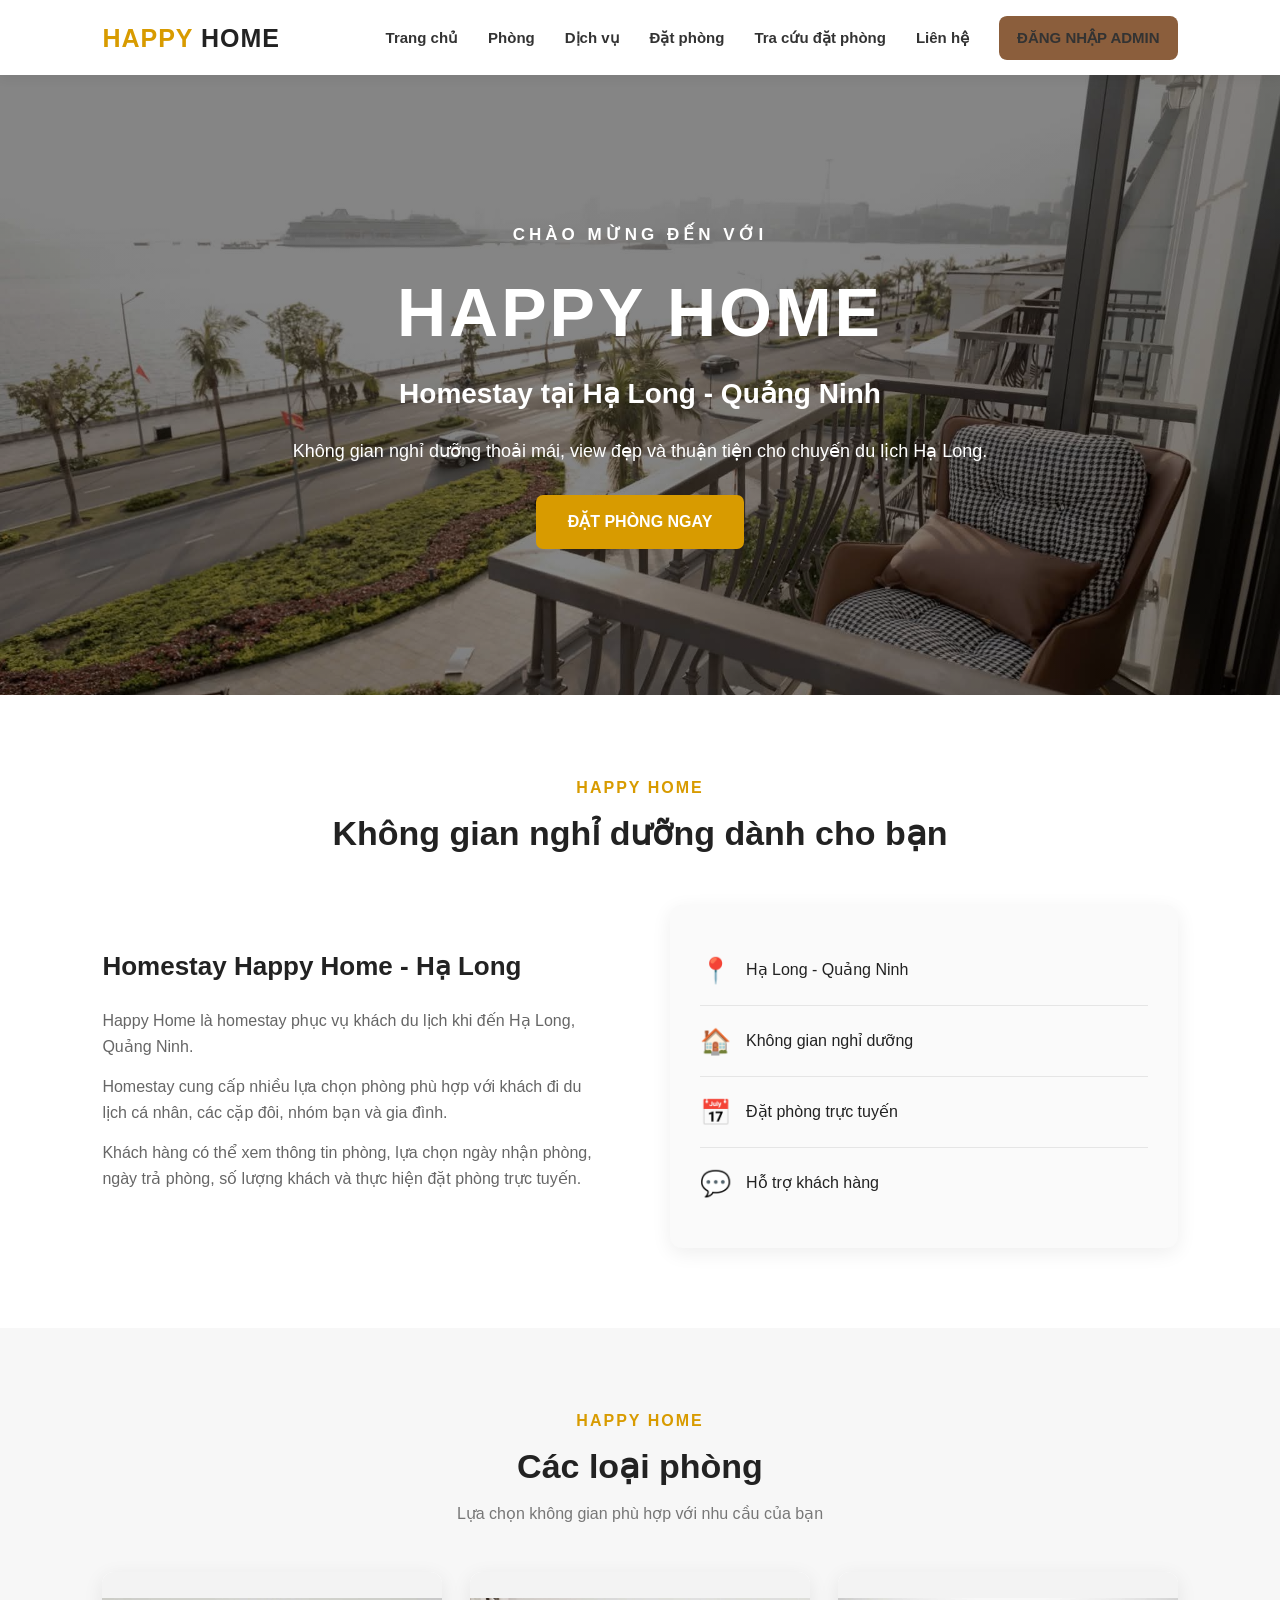
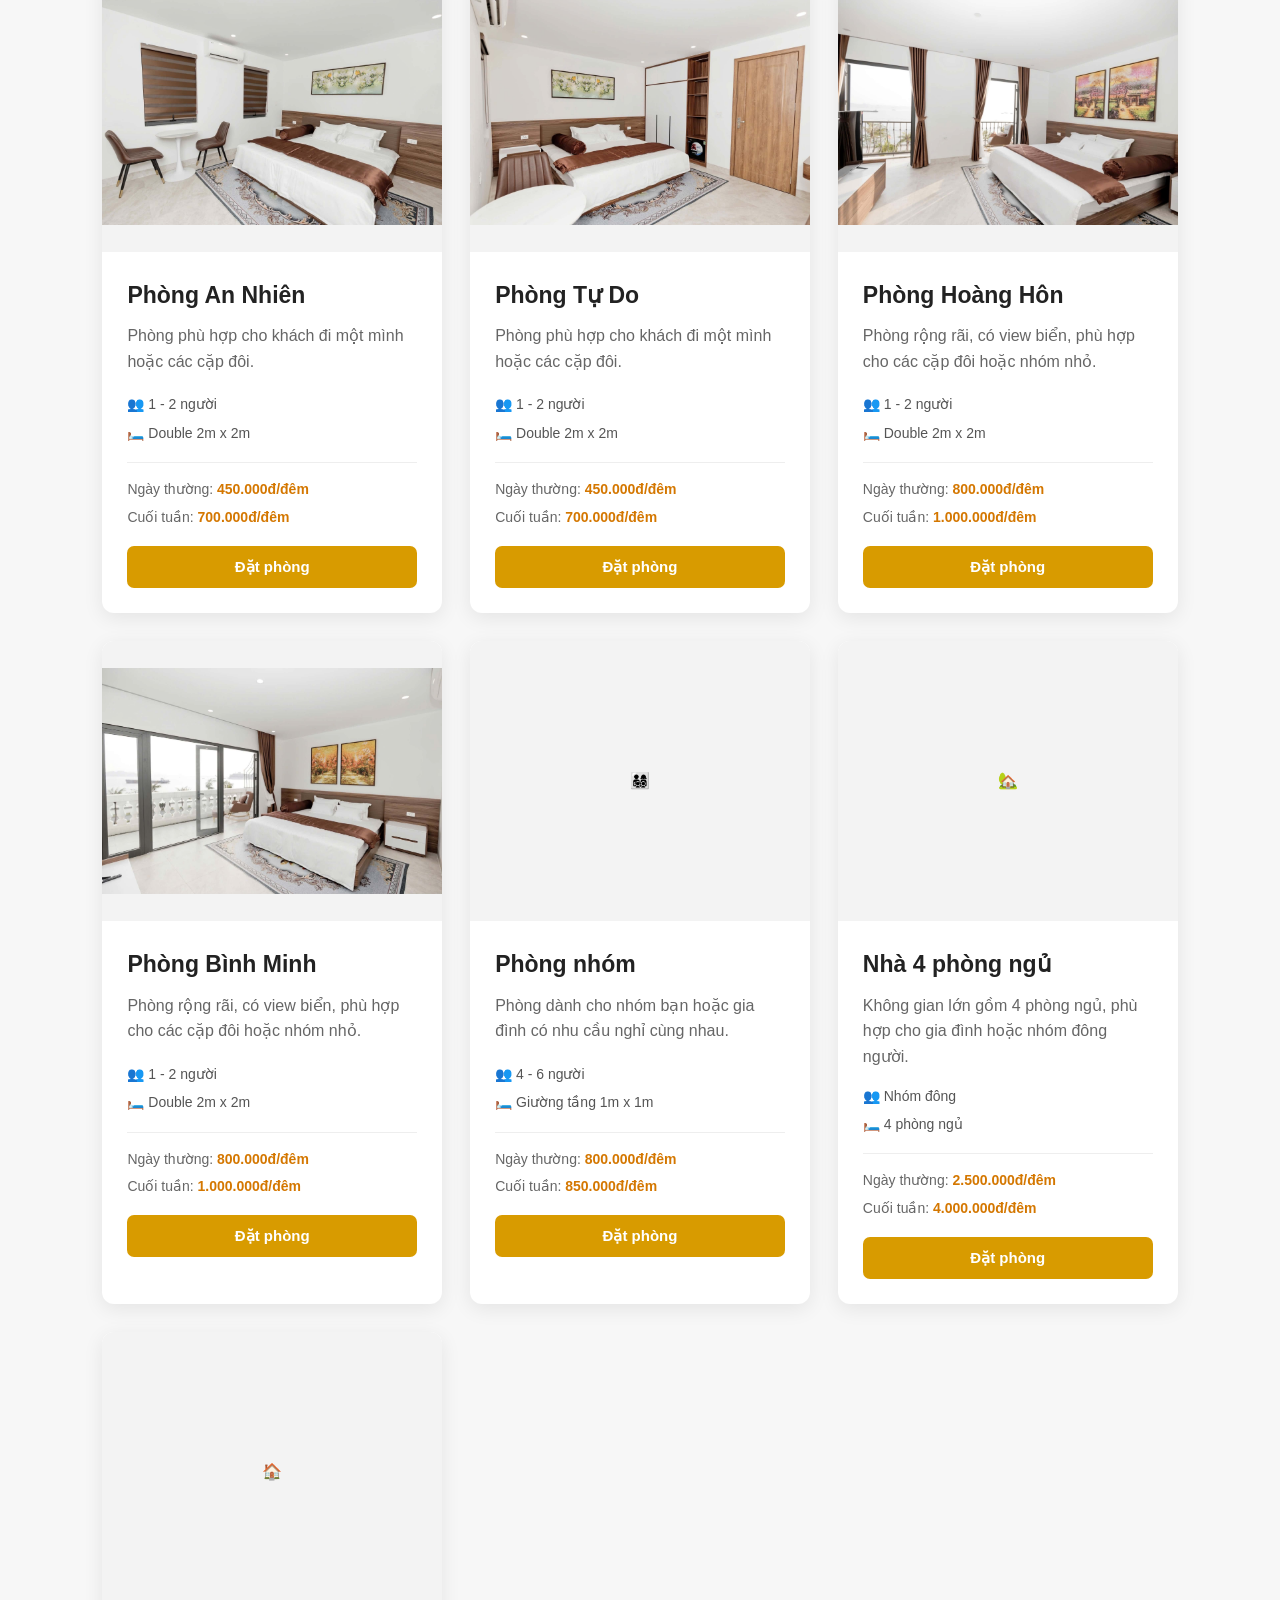
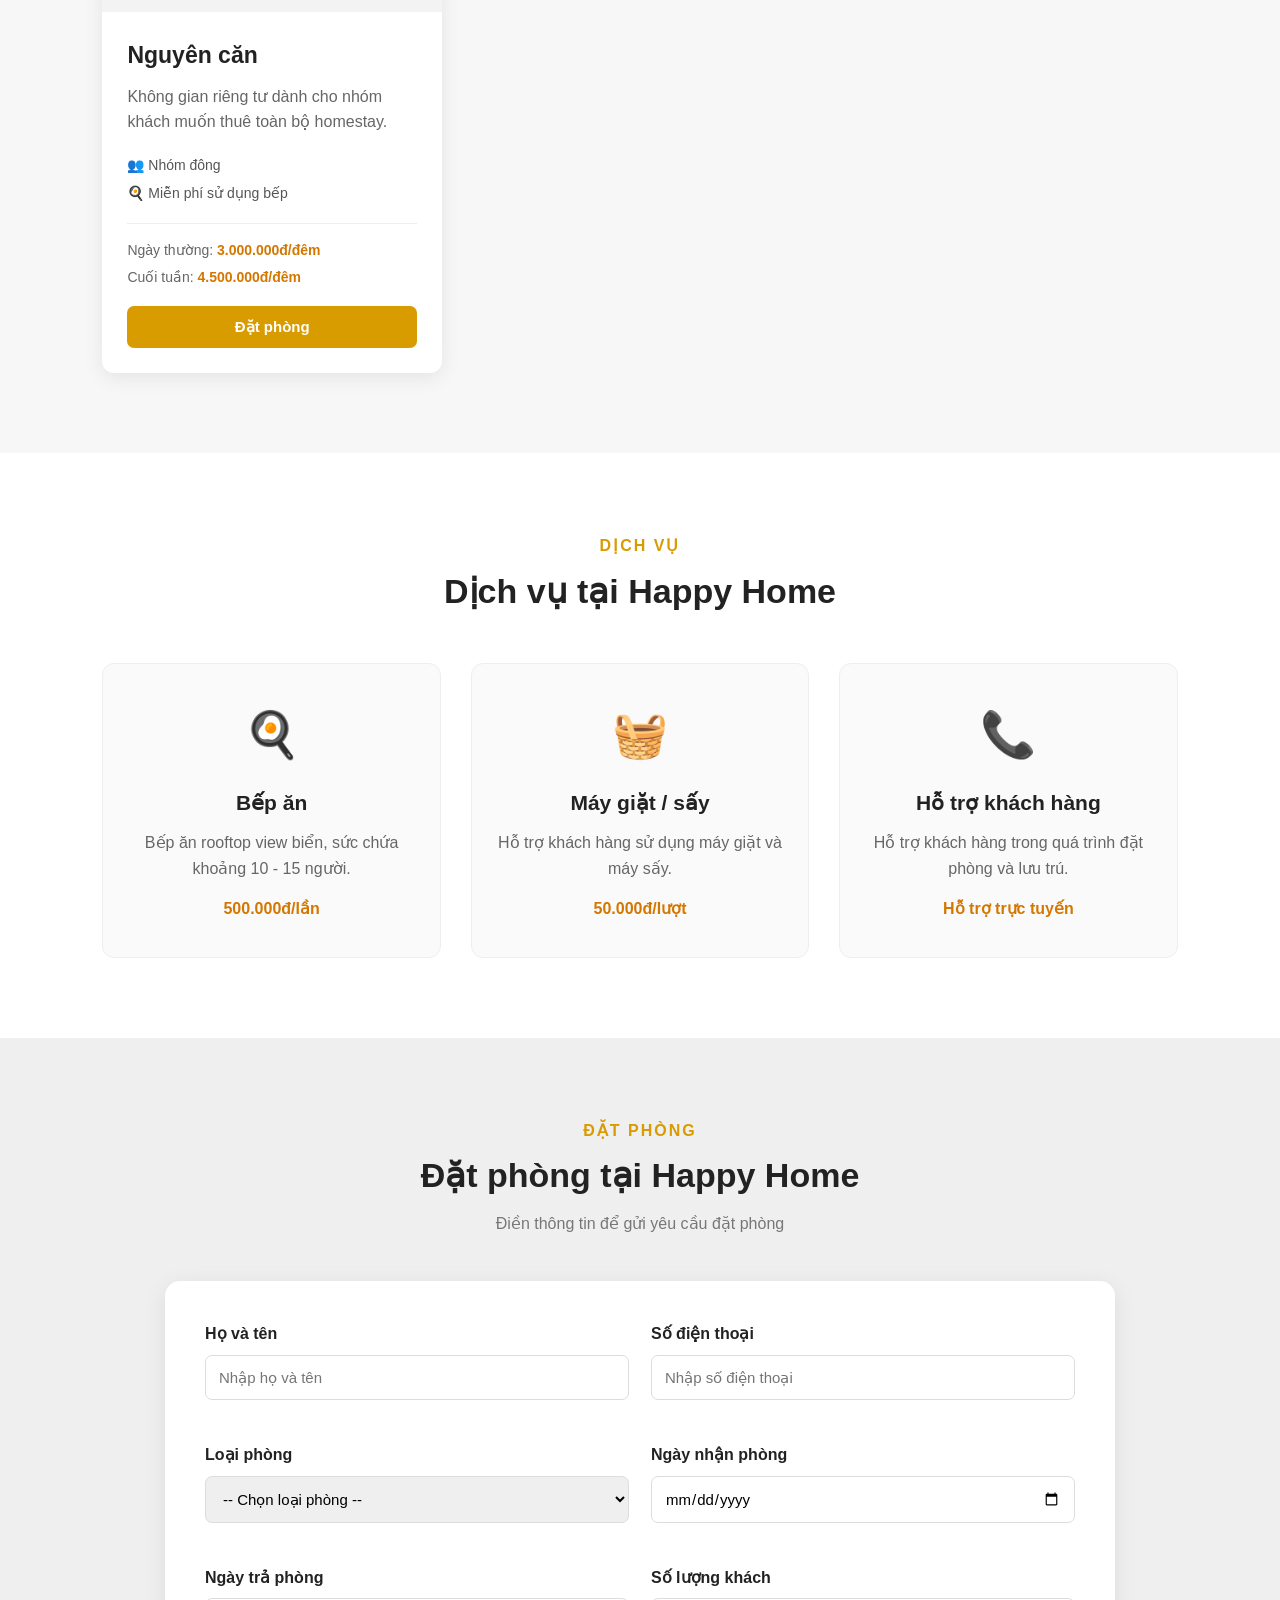
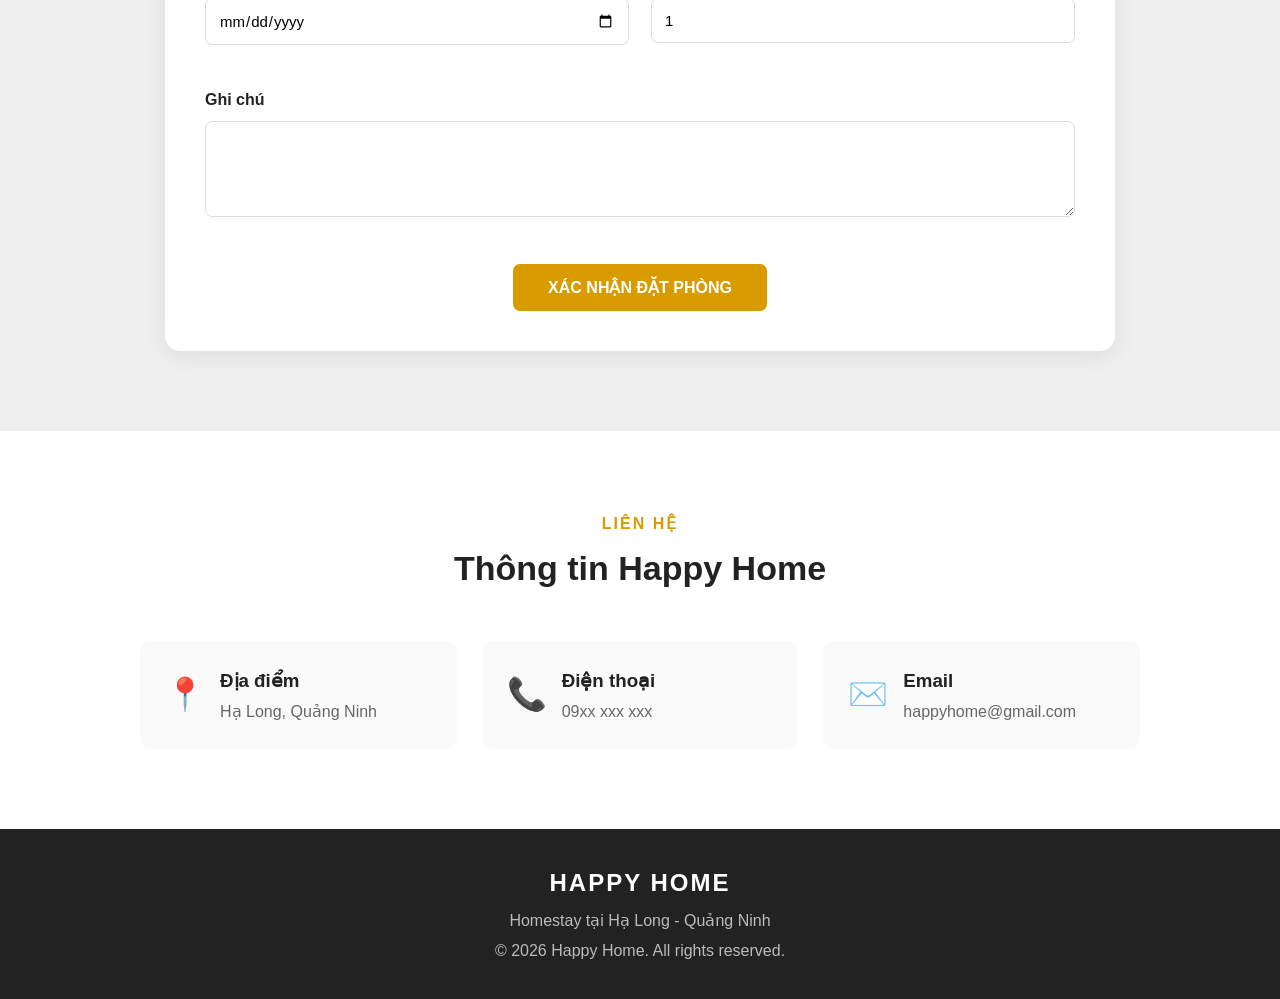
<file: index.html>
<!DOCTYPE html>
<html lang="vi">

<head>
    <meta charset="UTF-8">

    <meta name="viewport" content="width=device-width, initial-scale=1.0">

    <title>Happy Home - Homestay Hạ Long</title>

    <!-- Kết nối file CSS -->
    <link rel="stylesheet" href="css/style.css">
</head>

<body>

    <!-- ==================== THANH MENU ==================== -->

    <header class="header">

        <div class="logo">
            <span>HAPPY</span> HOME
        </div>

        <nav class="navbar">

            <a href="#home">Trang chủ</a>

            <a href="#rooms">Phòng</a>

            <a href="#services">Dịch vụ</a>

            <a href="booking.html">Đặt phòng</a>

            <a href="lookup.html">Tra cứu đặt phòng</a>

            <a href="#contact">Liên hệ</a>

<a href="admin/login.html" class="admin-login-btn">
    ĐĂNG NHẬP ADMIN
</a>

        </nav>

    </header>


    <!-- ==================== BANNER ==================== -->

    <section id="home" class="hero">

        <div class="hero-content">

            <p class="hero-small">
                CHÀO MỪNG ĐẾN VỚI
            </p>

            <h1>
                HAPPY HOME
            </h1>

            <h2>
                Homestay tại Hạ Long - Quảng Ninh
            </h2>

            <p>
                Không gian nghỉ dưỡng thoải mái,
                view đẹp và thuận tiện cho chuyến du lịch Hạ Long.
            </p>

            <a href="booking.html" class="hero-button">
                ĐẶT PHÒNG NGAY
            </a>

        </div>

    </section>


    <!-- ==================== GIỚI THIỆU ==================== -->

    <section class="introduction">

        <div class="section-title">

            <p>HAPPY HOME</p>

            <h2>
                Không gian nghỉ dưỡng dành cho bạn
            </h2>

        </div>

        <div class="intro-content">

            <div class="intro-text">

                <h3>
                    Homestay Happy Home - Hạ Long
                </h3>

                <p>
                    Happy Home là homestay phục vụ khách du lịch
                    khi đến Hạ Long, Quảng Ninh.
                </p>

                <p>
                    Homestay cung cấp nhiều lựa chọn phòng phù hợp
                    với khách đi du lịch cá nhân, các cặp đôi,
                    nhóm bạn và gia đình.
                </p>

                <p>
                    Khách hàng có thể xem thông tin phòng,
                    lựa chọn ngày nhận phòng, ngày trả phòng,
                    số lượng khách và thực hiện đặt phòng trực tuyến.
                </p>

            </div>

            <div class="intro-box">

                <div>
                    <strong>📍</strong>
                    <span>Hạ Long - Quảng Ninh</span>
                </div>

                <div>
                    <strong>🏠</strong>
                    <span>Không gian nghỉ dưỡng</span>
                </div>

                <div>
                    <strong>📅</strong>
                    <span>Đặt phòng trực tuyến</span>
                </div>

                <div>
                    <strong>💬</strong>
                    <span>Hỗ trợ khách hàng</span>
                </div>

            </div>

        </div>

    </section>


    <!-- ==================== DANH SÁCH PHÒNG ==================== -->

    <section id="rooms" class="rooms">

        <div class="section-title">

            <p>HAPPY HOME</p>

            <h2>
                Các loại phòng
            </h2>

            <span>
                Lựa chọn không gian phù hợp với nhu cầu của bạn
            </span>

        </div>


        <div class="room-container">


            <!-- PHÒNG NHỎ -->

          <div class="room-card">
               
           <div class="room-image">
    <img src="images/an-nhien.jpg.jpg" alt="Phòng An Nhiên">
</div>

                <div class="room-content">

                    <h3>Phòng An Nhiên</h3>

                    <p>
                        Phòng phù hợp cho khách đi một mình
                        hoặc các cặp đôi.
                    </p>

                    <div class="room-info">
                        <span>👥 1 - 2 người</span>
                        <span>🛏️ Double 2m x 2m</span>
                    </div>

                    <div class="price">

                        <p>
                            Ngày thường:
                            <strong>450.000đ/đêm</strong>
                        </p>

                        <p>
                            Cuối tuần:
                            <strong>700.000đ/đêm</strong>
                        </p>

                    </div>

                   <button onclick="selectRoom('An Nhiên')">
                        Đặt phòng
                    </button>

                </div>

            </div>

            <!-- PHÒNG NHỎ -->

           <div class="room-card">
               
          <div class="room-image">
    <img src="images/tu-do.jpg.jpg" alt="Phòng Tự Do">
</div>

                <div class="room-content">

                   <h3>Phòng Tự Do</h3>

                    <p>
                        Phòng phù hợp cho khách đi một mình
                        hoặc các cặp đôi.
                    </p>

                    <div class="room-info">
                        <span>👥 1 - 2 người</span>
                        <span>🛏️ Double 2m x 2m</span>
                    </div>

                    <div class="price">

                        <p>
                            Ngày thường:
                            <strong>450.000đ/đêm</strong>
                        </p>

                        <p>
                            Cuối tuần:
                            <strong>700.000đ/đêm</strong>
                        </p>

                    </div>

                  <button onclick="selectRoom('Tự Do')">
                        Đặt phòng
                    </button>

                </div>

            </div>

             <!-- PHÒNG LỚN -->

            <div class="room-card">

               <div class="room-image">
    <img src="images/hoang-hon.jpg.jpg" alt="Phòng Hoàng Hôn">
</div>

                <div class="room-content">

                   <h3>Phòng Hoàng Hôn</h3>

                    <p>
                        Phòng rộng rãi, có view biển,
                        phù hợp cho các cặp đôi hoặc nhóm nhỏ.
                    </p>

                    <div class="room-info">
                        <span>👥 1 - 2 người</span>
                        <span>🛏️ Double 2m x 2m</span>
                    </div>

                    <div class="price">

                        <p>
                            Ngày thường:
                            <strong>800.000đ/đêm</strong>
                        </p>

                        <p>
                            Cuối tuần:
                            <strong>1.000.000đ/đêm</strong>
                        </p>

                    </div>

                   <button onclick="selectRoom('Hoàng Hôn')">
    Đặt phòng
</button>

                </div>

            </div>

            <!-- PHÒNG LỚN -->

            <div class="room-card">

               <div class="room-image">
    <img src="images/binh-minh.jpg.jpg" alt="Phòng Bình Minh">
</div>

                <div class="room-content">

                   <h3>Phòng Bình Minh</h3>

                    <p>
                        Phòng rộng rãi, có view biển,
                        phù hợp cho các cặp đôi hoặc nhóm nhỏ.
                    </p>

                    <div class="room-info">
                        <span>👥 1 - 2 người</span>
                        <span>🛏️ Double 2m x 2m</span>
                    </div>

                    <div class="price">

                        <p>
                            Ngày thường:
                            <strong>800.000đ/đêm</strong>
                        </p>

                        <p>
                            Cuối tuần:
                            <strong>1.000.000đ/đêm</strong>
                        </p>

                    </div>

                   <button onclick="selectRoom('Bình Minh')">
                        Đặt phòng
                    </button>

                </div>

            </div>


            <!-- PHÒNG NHÓM -->

            <div class="room-card">

                <div class="room-image">
                    👨‍👩‍👧‍👦
                </div>

                <div class="room-content">

                    <h3>
                        Phòng nhóm
                    </h3>

                    <p>
                        Phòng dành cho nhóm bạn hoặc gia đình
                        có nhu cầu nghỉ cùng nhau.
                    </p>

                    <div class="room-info">
                        <span>👥 4 - 6 người</span>
                        <span>🛏️ Giường tầng 1m x 1m</span>
                    </div>

                    <div class="price">

                        <p>
                            Ngày thường:
                            <strong>800.000đ/đêm</strong>
                        </p>

                        <p>
                            Cuối tuần:
                            <strong>850.000đ/đêm</strong>
                        </p>

                    </div>

                    <button
                        onclick="selectRoom('Phòng nhóm')">
                        Đặt phòng
                    </button>

                </div>

            </div>


            <!-- PHÒNG 4PN -->

            <div class="room-card">

                <div class="room-image">
                    🏡
                </div>

                <div class="room-content">

                    <h3>
                        Nhà 4 phòng ngủ
                    </h3>

                    <p>
                        Không gian lớn gồm 4 phòng ngủ,
                        phù hợp cho gia đình hoặc nhóm đông người.
                    </p>

                    <div class="room-info">
                        <span>👥 Nhóm đông</span>
                        <span>🛏️ 4 phòng ngủ</span>
                    </div>

                    <div class="price">

                        <p>
                            Ngày thường:
                            <strong>2.500.000đ/đêm</strong>
                        </p>

                        <p>
                            Cuối tuần:
                            <strong>4.000.000đ/đêm</strong>
                        </p>

                    </div>

                    <button
                        onclick="selectRoom('Nhà 4 phòng ngủ')">
                        Đặt phòng
                    </button>

                </div>

            </div>


            <!-- NGUYÊN CĂN -->

            <div class="room-card">

                <div class="room-image">
                    🏠
                </div>

                <div class="room-content">

                    <h3>
                        Nguyên căn
                    </h3>

                    <p>
                        Không gian riêng tư dành cho nhóm khách
                        muốn thuê toàn bộ homestay.
                    </p>

                    <div class="room-info">
                        <span>👥 Nhóm đông</span>
                        <span>🍳 Miễn phí sử dụng bếp</span>
                    </div>

                    <div class="price">

                        <p>
                            Ngày thường:
                            <strong>3.000.000đ/đêm</strong>
                        </p>

                        <p>
                            Cuối tuần:
                            <strong>4.500.000đ/đêm</strong>
                        </p>

                    </div>

                    <button
                        onclick="selectRoom('Nguyên căn')">
                        Đặt phòng
                    </button>

                </div>

            </div>

        </div>

    </section>


    <!-- ==================== DỊCH VỤ ==================== -->

    <section id="services" class="services">

        <div class="section-title">

            <p>DỊCH VỤ</p>

            <h2>
                Dịch vụ tại Happy Home
            </h2>

        </div>


        <div class="service-container">


            <div class="service-card">

                <div class="service-icon">
                    🍳
                </div>

                <h3>
                    Bếp ăn
                </h3>

                <p>
                    Bếp ăn rooftop view biển,
                    sức chứa khoảng 10 - 15 người.
                </p>

                <strong>
                    500.000đ/lần
                </strong>

            </div>


            <div class="service-card">

                <div class="service-icon">
                    🧺
                </div>

                <h3>
                    Máy giặt / sấy
                </h3>

                <p>
                    Hỗ trợ khách hàng sử dụng
                    máy giặt và máy sấy.
                </p>

                <strong>
                    50.000đ/lượt
                </strong>

            </div>


            <div class="service-card">

                <div class="service-icon">
                    📞
                </div>

                <h3>
                    Hỗ trợ khách hàng
                </h3>

                <p>
                    Hỗ trợ khách hàng trong quá trình
                    đặt phòng và lưu trú.
                </p>

                <strong>
                    Hỗ trợ trực tuyến
                </strong>

            </div>

        </div>

    </section>


    <!-- ==================== FORM ĐẶT PHÒNG ==================== -->

    <section id="booking" class="booking">

        <div class="section-title">

            <p>ĐẶT PHÒNG</p>

            <h2>
                Đặt phòng tại Happy Home
            </h2>

            <span>
                Điền thông tin để gửi yêu cầu đặt phòng
            </span>

        </div>


        <div class="booking-box">

            <form id="bookingForm">


                <!-- HỌ TÊN -->

                <div class="form-group">

                    <label for="customerName">
                        Họ và tên
                    </label>

                    <input
                        type="text"
                        id="customerName"
                        placeholder="Nhập họ và tên"
                        required>

                </div>


                <!-- SỐ ĐIỆN THOẠI -->

                <div class="form-group">

                    <label for="customerPhone">
                        Số điện thoại
                    </label>

                    <input
                        type="tel"
                        id="customerPhone"
                        placeholder="Nhập số điện thoại"
                        required>

                </div>


                <!-- LOẠI PHÒNG -->

                <div class="form-group">

                    <label for="roomType">
                        Loại phòng
                    </label>

                    <select id="roomType" required>

                        <option value="">
                            -- Chọn loại phòng --
                        </option>

                        <option value="Phòng nhỏ">
                            Phòng nhỏ
                        </option>

                        <option value="Phòng lớn">
                            Phòng lớn
                        </option>

                        <option value="Phòng nhóm">
                            Phòng nhóm
                        </option>

                        <option value="Nhà 4 phòng ngủ">
                            Nhà 4 phòng ngủ
                        </option>

                        <option value="Nguyên căn">
                            Nguyên căn
                        </option>

                    </select>

                </div>


                <!-- NGÀY NHẬN -->

                <div class="form-group">

                    <label for="checkin">
                        Ngày nhận phòng
                    </label>

                    <input
                        type="date"
                        id="checkin"
                        required>

                </div>


                <!-- NGÀY TRẢ -->

                <div class="form-group">

                    <label for="checkout">
                        Ngày trả phòng
                    </label>

                    <input
                        type="date"
                        id="checkout"
                        required>

                </div>


                <!-- SỐ KHÁCH -->

                <div class="form-group">

                    <label for="guests">
                        Số lượng khách
                    </label>

                    <input
                        type="number"
                        id="guests"
                        min="1"
                        max="20"
                        value="1"
                        required>

                </div>


                <!-- GHI CHÚ -->

                <div class="form-group full-width">

                    <label for="note">
                        Ghi chú
                    </label>

                    <textarea
                        id="note"
                        rows="4"
                        placeholder="Ví dụ: Có trẻ nhỏ, cần nhận phòng sớm...">
                    </textarea>

                </div>


                <!-- NÚT ĐẶT -->

                <div class="booking-submit">

                    <button type="submit">
                        XÁC NHẬN ĐẶT PHÒNG
                    </button>

                </div>


            </form>

        </div>

    </section>


    <!-- ==================== LIÊN HỆ ==================== -->

    <section id="contact" class="contact">

        <div class="section-title">

            <p>LIÊN HỆ</p>

            <h2>
                Thông tin Happy Home
            </h2>

        </div>


        <div class="contact-container">

            <div class="contact-item">

                <span>📍</span>

                <div>
                    <h3>Địa điểm</h3>

                    <p>
                        Hạ Long, Quảng Ninh
                    </p>
                </div>

            </div>


            <div class="contact-item">

                <span>📞</span>

                <div>
                    <h3>Điện thoại</h3>

                    <p>
                        09xx xxx xxx
                    </p>
                </div>

            </div>


            <div class="contact-item">

                <span>✉️</span>

                <div>
                    <h3>Email</h3>

                    <p>
                        happyhome@gmail.com
                    </p>
                </div>

            </div>

        </div>

    </section>


    <!-- ==================== FOOTER ==================== -->

    <footer>

        <div class="footer-content">

            <h2>
                HAPPY HOME
            </h2>

            <p>
                Homestay tại Hạ Long - Quảng Ninh
            </p>

            <p>
                © 2026 Happy Home. All rights reserved.
            </p>

        </div>

    </footer>


    <!-- Kết nối JavaScript -->

   <script type="module" src="js/main.js"></script>

</body>

</html>
</file>
<file: css/style.css>
/* ================================
   CÀI ĐẶT CHUNG
================================ */

* {
    margin: 0;
    padding: 0;
    box-sizing: border-box;
}

html {
    scroll-behavior: smooth;
}

body {
    font-family: Arial, Helvetica, sans-serif;
    color: #222;
    background: #f7f7f7;
    line-height: 1.6;
}

a {
    text-decoration: none;
}

button,
input,
select,
textarea {
    font-family: inherit;
}


/* ================================
   THANH ĐIỀU HƯỚNG
================================ */

.header {
    height: 75px;
    background: #ffffff;

    display: flex;
    align-items: center;
    justify-content: space-between;

    padding: 0 8%;

    position: sticky;
    top: 0;
    z-index: 1000;

    box-shadow: 0 2px 12px rgba(0, 0, 0, 0.08);
}


/* LOGO */

.logo {
    font-size: 25px;
    font-weight: 800;
    letter-spacing: 1px;
    color: #222;
}

.logo span {
    color: #d89b00;
}


/* MENU */

.navbar {
    display: flex;
    align-items: center;
    gap: 30px;
}

.navbar a {
    color: #333;
    font-size: 15px;
    font-weight: 600;

    transition: 0.3s;
}

.navbar a:hover {
    color: #d89b00;
}


/* ================================
   BANNER
================================ */

.hero {
    min-height: 620px;

    background:
        linear-gradient(
            rgba(0, 0, 0, 0.48),
            rgba(0, 0, 0, 0.48)
        ),
        url("../images/anh-bia.jpg.jpg");

    background-size: cover;
    background-position: center;

    display: flex;
    align-items: center;
    justify-content: center;

    text-align: center;

    color: white;

    padding: 60px 20px;
}

.hero-content {
    max-width: 850px;
}

.hero-small {
    font-size: 17px;
    font-weight: bold;
    letter-spacing: 4px;

    margin-bottom: 10px;
}

.hero h1 {
    font-size: 68px;
    letter-spacing: 3px;
    margin-bottom: 5px;
}

.hero h2 {
    font-size: 28px;
    margin-bottom: 20px;
}

.hero-content > p:not(.hero-small) {
    font-size: 18px;
    max-width: 700px;
    margin: 0 auto 30px;
}

.hero-button {
    display: inline-block;

    background: #d89b00;
    color: white;

    padding: 14px 32px;

    border-radius: 7px;

    font-weight: bold;
    font-size: 16px;

    transition: 0.3s;
}

.hero-button:hover {
    background: #b77f00;
    transform: translateY(-2px);
}


/* ================================
   TIÊU ĐỀ SECTION
================================ */

.section-title {
    text-align: center;
    margin-bottom: 45px;
}

.section-title p {
    color: #d89b00;
    font-weight: bold;
    letter-spacing: 2px;
    margin-bottom: 5px;
}

.section-title h2 {
    font-size: 34px;
    margin-bottom: 8px;
}

.section-title span {
    color: #777;
}


/* ================================
   GIỚI THIỆU
================================ */

.introduction {
    padding: 80px 8%;
    background: white;
}

.intro-content {
    max-width: 1100px;
    margin: auto;

    display: grid;
    grid-template-columns: 1fr 1fr;
    gap: 60px;

    align-items: center;
}

.intro-text h3 {
    font-size: 26px;
    margin-bottom: 20px;
}

.intro-text p {
    color: #666;
    margin-bottom: 15px;
}


/* HỘP THÔNG TIN */

.intro-box {
    background: #fafafa;

    padding: 30px;

    border-radius: 12px;

    box-shadow: 0 5px 20px rgba(0, 0, 0, 0.07);
}

.intro-box div {
    display: flex;
    align-items: center;

    gap: 15px;

    padding: 15px 0;

    border-bottom: 1px solid #e5e5e5;
}

.intro-box div:last-child {
    border-bottom: none;
}

.intro-box strong {
    font-size: 25px;
}


/* ================================
   DANH SÁCH PHÒNG
================================ */

.rooms {
    padding: 80px 8%;
    background: #f7f7f7;
}

.room-container {
    max-width: 1250px;
    margin: auto;

    display: grid;

    grid-template-columns:
        repeat(3, 1fr);

    gap: 28px;
}


/* THẺ PHÒNG */

.room-card {
    background: white;

    border-radius: 12px;

    overflow: hidden;

    box-shadow:
        0 5px 20px rgba(0, 0, 0, 0.08);

    transition: 0.3s;
}

.room-card:hover {
    transform: translateY(-6px);

    box-shadow:
        0 10px 30px rgba(0, 0, 0, 0.12);
}



/* ================================
   ẢNH PHÒNG
================================ */

.room-image {
    height: 280px;
    width: 100%;
    overflow: hidden;
    background: #f3f3f3;

    display: flex;
    align-items: center;
    justify-content: center;
}

.room-image img {
    width: 100%;
    height: 100%;
    display: block;

    /*
       contain giúp hiển thị toàn bộ ảnh,
       không làm mất phần đầu hoặc phần cuối căn phòng
    */
    object-fit: contain;

    transition: transform 0.4s ease;
}

.room-card:hover .room-image img {
    transform: scale(1.03);
}

/* NỘI DUNG */

.room-content {
    padding: 25px;
}

.room-content h3 {
    font-size: 23px;
    margin-bottom: 10px;
}

.room-content > p {
    color: #666;
    min-height: 55px;
    margin-bottom: 15px;
}


/* THÔNG TIN PHÒNG */

.room-info {
    display: flex;
    flex-direction: column;

    gap: 6px;

    font-size: 14px;
    color: #555;

    margin-bottom: 18px;
}


/* GIÁ */

.price {
    border-top: 1px solid #eee;

    padding-top: 15px;

    margin-bottom: 18px;
}

.price p {
    font-size: 14px;
    color: #666;
    margin-bottom: 5px;
}

.price strong {
    color: #d47700;
}


/* BUTTON */

.room-card button {
    width: 100%;

    border: none;

    background: #d89b00;
    color: white;

    padding: 12px;

    border-radius: 7px;

    font-size: 15px;
    font-weight: bold;

    cursor: pointer;

    transition: 0.3s;
}

.room-card button:hover {
    background: #b77f00;
}


/* ================================
   DỊCH VỤ
================================ */

.services {
    padding: 80px 8%;
    background: white;
}

.service-container {
    max-width: 1100px;
    margin: auto;

    display: grid;

    grid-template-columns:
        repeat(3, 1fr);

    gap: 30px;
}

.service-card {
    text-align: center;

    padding: 35px 25px;

    background: #fafafa;

    border-radius: 12px;

    border: 1px solid #eee;

    transition: 0.3s;
}

.service-card:hover {
    transform: translateY(-5px);
}

.service-icon {
    font-size: 45px;
    margin-bottom: 15px;
}

.service-card h3 {
    font-size: 21px;
    margin-bottom: 10px;
}

.service-card p {
    color: #666;
    margin-bottom: 15px;
}

.service-card strong {
    color: #d47700;
}


/* ================================
   ĐẶT PHÒNG
================================ */

.booking {
    padding: 80px 8%;

    background:
        linear-gradient(
            rgba(0, 0, 0, 0.03),
            rgba(0, 0, 0, 0.03)
        ),
        #f7f7f7;
}

.booking-box {
    max-width: 950px;

    margin: auto;

    background: white;

    padding: 40px;

    border-radius: 15px;

    box-shadow:
        0 5px 25px rgba(0, 0, 0, 0.08);
}


/* FORM */

#bookingForm {
    display: grid;

    grid-template-columns:
        1fr 1fr;

    gap: 22px;
}

.form-group {
    display: flex;
    flex-direction: column;
}

.form-group label {
    font-weight: bold;
    margin-bottom: 8px;
}

.form-group input,
.form-group select,
.form-group textarea {
    width: 100%;

    padding: 13px 14px;

    border: 1px solid #ddd;

    border-radius: 7px;

    font-size: 15px;

    outline: none;

    transition: 0.3s;
}

.form-group input:focus,
.form-group select:focus,
.form-group textarea:focus {
    border-color: #d89b00;

    box-shadow:
        0 0 0 3px rgba(216, 155, 0, 0.12);
}

.form-group textarea {
    resize: vertical;
}

.full-width {
    grid-column: 1 / -1;
}


/* NÚT XÁC NHẬN */

.booking-submit {
    grid-column: 1 / -1;

    text-align: center;

    margin-top: 5px;
}

.booking-submit button {
    border: none;

    background: #d89b00;

    color: white;

    padding: 14px 35px;

    border-radius: 7px;

    font-size: 16px;
    font-weight: bold;

    cursor: pointer;

    transition: 0.3s;
}

.booking-submit button:hover {
    background: #b77f00;
}


/* ================================
   LIÊN HỆ
================================ */

.contact {
    padding: 80px 8%;
    background: white;
}

.contact-container {
    max-width: 1000px;

    margin: auto;

    display: grid;

    grid-template-columns:
        repeat(3, 1fr);

    gap: 25px;
}

.contact-item {
    display: flex;

    align-items: center;

    gap: 15px;

    padding: 25px;

    background: #fafafa;

    border-radius: 10px;
}

.contact-item > span {
    font-size: 32px;
}

.contact-item h3 {
    margin-bottom: 3px;
}

.contact-item p {
    color: #666;
}


/* ================================
   FOOTER
================================ */

footer {
    background: #222;

    color: white;

    text-align: center;

    padding: 35px 20px;
}

.footer-content h2 {
    margin-bottom: 5px;
    letter-spacing: 2px;
}

.footer-content p {
    color: #bbb;
    margin-top: 5px;
}


/* ================================
   RESPONSIVE - ĐIỆN THOẠI
================================ */

@media (max-width: 900px) {

    .header {
        padding: 0 5%;
    }

    .navbar {
        gap: 15px;
    }

    .navbar a {
        font-size: 13px;
    }

    .room-container {
        grid-template-columns:
            repeat(2, 1fr);
    }

    .intro-content {
        grid-template-columns: 1fr;
    }

    .service-container {
        grid-template-columns:
            repeat(2, 1fr);
    }

    .contact-container {
        grid-template-columns:
            1fr;
    }

}


@media (max-width: 600px) {

    .header {
        height: auto;

        padding: 18px 5%;

        flex-direction: column;

        gap: 15px;
    }

    .navbar {
        width: 100%;

        justify-content: center;

        flex-wrap: wrap;

        gap: 12px;
    }

    .navbar a {
        font-size: 13px;
    }


    .hero {
        min-height: 550px;
    }

    .hero h1 {
        font-size: 45px;
    }

    .hero h2 {
        font-size: 21px;
    }

    .hero-content > p:not(.hero-small) {
        font-size: 16px;
    }


    .introduction,
    .rooms,
    .services,
    .booking,
    .contact {
        padding: 55px 5%;
    }


    .section-title h2 {
        font-size: 28px;
    }


    .room-container {
        grid-template-columns: 1fr;
    }


    .service-container {
        grid-template-columns: 1fr;
    }


    #bookingForm {
        grid-template-columns: 1fr;
    }


    .full-width,
    .booking-submit {
        grid-column: auto;
    }


    .booking-box {
        padding: 25px 20px;
    }

}
/* ============================= */
/* TRANG ĐẶT PHÒNG */
/* ============================= */

.booking-header {

    padding: 80px 20px;

    text-align: center;

    background: #f5f5f5;
}

.booking-header h1 {

    font-size: 40px;

    margin-bottom: 15px;

}

.booking-header p {

    font-size: 18px;

    color: #666;

}


.booking-section {

    width: 90%;

    max-width: 1100px;

    margin: 50px auto;

    display: grid;

    grid-template-columns: 2fr 1fr;

    gap: 40px;

}


.booking-form {

    background: white;

    padding: 35px;

    border-radius: 12px;

    box-shadow: 0 4px 20px rgba(0,0,0,0.08);

}


.booking-form h2 {

    margin-bottom: 30px;

}


.form-group {

    margin-bottom: 20px;

}


.form-group label {

    display: block;

    margin-bottom: 8px;

    font-weight: bold;

}


.form-group input,

.form-group select,

.form-group textarea {

    width: 100%;

    padding: 13px;

    border: 1px solid #ddd;

    border-radius: 7px;

    font-size: 15px;

    box-sizing: border-box;

}


.form-group input:focus,

.form-group select:focus,

.form-group textarea:focus {

    outline: none;

    border-color: #e5a500;

}


.booking-button {

    width: 100%;

    padding: 15px;

    border: none;

    border-radius: 7px;

    background: #e5a500;

    color: white;

    font-size: 16px;

    font-weight: bold;

    cursor: pointer;

}


.booking-button:hover {

    background: #c98f00;

}


.booking-info {

    background: #fff;

    padding: 30px;

    border-radius: 12px;

    height: fit-content;

    box-shadow: 0 4px 20px rgba(0,0,0,0.08);

}


.booking-info h2 {

    font-size: 28px;

    margin-bottom: 20px;

}


.booking-info p {

    line-height: 1.7;

}


.booking-info li {

    margin-bottom: 12px;

    line-height: 1.5;

}


@media (max-width: 768px) {

    .booking-section {

        grid-template-columns: 1fr;

    }

    nav a {

        margin-left: 10px;

        font-size: 14px;

    }

}
/* =====================================
   TRANG QUẢN TRỊ
===================================== */

.admin-header {

    padding: 60px 20px;

    text-align: center;

    background: #f5f5f5;

}

.admin-header h1 {

    font-size: 38px;

    margin-bottom: 12px;

}

.admin-header p {

    color: #666;

    font-size: 17px;

}


.admin-container {

    width: 94%;

    max-width: 1400px;

    margin: 40px auto;

}


.dashboard-cards {

    display: grid;

    grid-template-columns:
        repeat(4, 1fr);

    gap: 20px;

    margin-bottom: 35px;

}


.dashboard-card {

    background: white;

    padding: 25px;

    border-radius: 12px;

    box-shadow:
        0 4px 15px rgba(0,0,0,0.08);

    text-align: center;

}


.dashboard-card h3 {

    margin-bottom: 12px;

    color: #555;

}


.dashboard-card strong {

    font-size: 34px;

    color: #d99b00;

}


.booking-table-box {

    background: white;

    padding: 25px;

    border-radius: 12px;

    box-shadow:
        0 4px 15px rgba(0,0,0,0.08);

}


.table-header {

    display: flex;

    justify-content: space-between;

    align-items: center;

    margin-bottom: 20px;

}


.table-header h2 {

    margin: 0;

}


.delete-all-button {

    padding: 10px 18px;

    border: none;

    border-radius: 6px;

    background: #d9534f;

    color: white;

    cursor: pointer;

    font-weight: bold;

}


.delete-all-button:hover {

    background: #c9302c;

}


.table-responsive {

    width: 100%;

    overflow-x: auto;

}


table {

    width: 100%;

    border-collapse: collapse;

    min-width: 1100px;

}


th {

    background: #f3f3f3;

    padding: 14px;

    text-align: left;

    border-bottom: 2px solid #ddd;

}


td {

    padding: 14px;

    border-bottom: 1px solid #eee;

}


tr:hover {

    background: #fafafa;

}


.status-select {

    padding: 7px;

    border-radius: 6px;

    border: 1px solid #ddd;

}


.view-button {

    padding: 7px 12px;

    border: none;

    border-radius: 5px;

    background: #555;

    color: white;

    cursor: pointer;

    margin-right: 5px;

}


.delete-button {

    padding: 7px 12px;

    border: none;

    border-radius: 5px;

    background: #d9534f;

    color: white;

    cursor: pointer;

}


.view-button:hover {

    background: #333;

}


.delete-button:hover {

    background: #c9302c;

}



/* =====================================
   ĐIỆN THOẠI
===================================== */

@media (max-width: 768px) {


    .dashboard-cards {

        grid-template-columns:
            repeat(2, 1fr);

    }


    .admin-header h1 {

        font-size: 28px;

    }


    .table-header {

        flex-direction: column;

        align-items: flex-start;

        gap: 15px;

    }


}
/* =========================================
   TÌNH TRẠNG PHÒNG HÔM NAY
   ========================================= */

.room-status-section {
    margin-top: 30px;
    margin-bottom: 35px;
}

.room-status-header {
    margin-bottom: 20px;
}

.room-status-header h2 {
    margin: 0 0 6px 0;
    font-size: 26px;
}

.room-status-header p {
    margin: 0;
    color: #666;
    font-size: 15px;
}


/* ================= THỐNG KÊ NHANH ================= */

.room-summary {
    display: grid;
    grid-template-columns: repeat(4, 1fr);
    gap: 15px;
    margin-bottom: 25px;
}

.room-summary-card {
    background: #ffffff;
    border-radius: 12px;
    padding: 18px;
    display: flex;
    align-items: center;
    gap: 14px;
    box-shadow: 0 3px 12px rgba(0, 0, 0, 0.08);
}

.room-summary-card > span {
    font-size: 28px;
}

.room-summary-card strong {
    display: block;
    font-size: 25px;
    margin-bottom: 3px;
}

.room-summary-card p {
    margin: 0;
    color: #666;
    font-size: 14px;
}


/* ================= DANH SÁCH PHÒNG ================= */

.room-status-grid {
    display: grid;
    grid-template-columns: repeat(5, 1fr);
    gap: 15px;
}

.room-status-card {
    background: #ffffff;
    border-radius: 12px;
    padding: 20px;
    min-height: 150px;
    box-shadow: 0 3px 12px rgba(0, 0, 0, 0.08);
    border-top: 5px solid #ccc;
}

.room-status-card h3 {
    margin: 0 0 12px 0;
    font-size: 20px;
}

.room-status-card .room-type {
    color: #666;
    font-size: 14px;
    margin-bottom: 12px;
}

.room-status-card .room-status {
    font-weight: 700;
    margin-bottom: 8px;
}

.room-status-card .room-time {
    font-size: 14px;
    color: #555;
}

.room-status-card .room-guest {
    font-size: 14px;
    margin-top: 6px;
}


/* ================= MÀN HÌNH NHỎ ================= */

@media (max-width: 1100px) {

    .room-status-grid {
        grid-template-columns: repeat(3, 1fr);
    }

}

@media (max-width: 800px) {

    .room-summary {
        grid-template-columns: repeat(2, 1fr);
    }

    .room-status-grid {
        grid-template-columns: repeat(2, 1fr);
    }

}

@media (max-width: 500px) {

    .room-summary {
        grid-template-columns: 1fr;
    }

    .room-status-grid {
        grid-template-columns: 1fr;
    }

}

.room-price {
    margin-top: 10px;
    font-size: 14px;
    color: #555;
}

.room-price strong {
    color: #c62828;
    font-size: 16px;
}
/* =========================================
   XÁC NHẬN ĐẶT PHÒNG
   ========================================= */

.booking-success {
    max-width: 700px;
    margin: 30px auto;
    padding: 35px;
    background: #ffffff;
    border-radius: 16px;
    box-shadow: 0 5px 25px rgba(0, 0, 0, 0.10);
    text-align: center;
}

.booking-success-icon {
    font-size: 55px;
    margin-bottom: 10px;
}

.booking-success h2 {
    margin: 0 0 10px;
    font-size: 28px;
}

.success-message {
    color: #666;
    line-height: 1.6;
    margin-bottom: 25px;
}

.booking-success-details {
    text-align: left;
    background: #f8f5ef;
    border-radius: 12px;
    padding: 20px;
}

.booking-success-details > div {
    display: flex;
    justify-content: space-between;
    gap: 20px;
    padding: 12px 0;
    border-bottom: 1px solid #e5e0d8;
}

.booking-success-details > div:last-child {
    border-bottom: none;
}

.booking-success-details span {
    color: #666;
}

.booking-success-details strong {
    text-align: right;
}

.success-total strong {
    color: #c62828;
    font-size: 19px;
}

.success-status strong {
    color: #d89b00;
}

.success-note {
    margin: 22px 0;
    padding: 15px;
    background: #fff8e1;
    border-radius: 8px;
    line-height: 1.6;
    color: #555;
}

@media (max-width: 600px) {

    .booking-success {
        margin: 20px 10px;
        padding: 25px 18px;
    }

    .booking-success-details > div {
        flex-direction: column;
        gap: 5px;
    }

    .booking-success-details strong {
        text-align: left;
    }
}
/* =========================================
   TRANG TRA CỨU ĐẶT PHÒNG
   ========================================= */

.lookup-section {
    min-height: calc(100vh - 75px);

    padding: 70px 20px;

    background:
        linear-gradient(
            rgba(248, 246, 241, 0.92),
            rgba(248, 246, 241, 0.92)
        );

    display: flex;
    justify-content: center;
    align-items: flex-start;
}


/* ================================
   HỘP TRA CỨU
   ================================ */

.lookup-box {
    width: 100%;
    max-width: 680px;

    background: #ffffff;

    padding: 45px;

    border-radius: 18px;

    box-shadow:
        0 8px 35px rgba(0, 0, 0, 0.09);
}


/* ================================
   TIÊU ĐỀ
   ================================ */

.lookup-title {
    text-align: center;

    margin-bottom: 35px;
}


.lookup-icon {
    width: 65px;
    height: 65px;

    margin: 0 auto 18px;

    display: flex;
    align-items: center;
    justify-content: center;

    background: #fff5d6;

    border-radius: 50%;

    font-size: 30px;
}


.lookup-subtitle {
    margin-bottom: 5px;

    color: #d89b00;

    font-size: 13px;

    font-weight: bold;

    letter-spacing: 3px;
}


.lookup-title h1 {
    margin-bottom: 12px;

    font-size: 36px;

    color: #222;
}


.lookup-description {
    max-width: 500px;

    margin: auto;

    color: #777;

    font-size: 16px;

    line-height: 1.7;
}


/* ================================
   FORM
   ================================ */

.lookup-form {
    padding: 25px;

    background: #fafafa;

    border: 1px solid #eeeeee;

    border-radius: 12px;
}


.lookup-form label {
    display: block;

    margin-bottom: 9px;

    font-size: 15px;

    font-weight: bold;

    color: #333;
}


.lookup-form input {
    width: 100%;

    padding: 15px 16px;

    border: 1px solid #dcdcdc;

    border-radius: 8px;

    outline: none;

    font-size: 16px;

    background: #ffffff;

    transition: 0.3s;
}


.lookup-form input:focus {
    border-color: #d89b00;

    box-shadow:
        0 0 0 3px rgba(216, 155, 0, 0.12);
}


.lookup-form input::placeholder {
    color: #aaa;
}


/* ================================
   NÚT TRA CỨU
   ================================ */

.lookup-button {
    width: 100%;

    margin-top: 15px;

    padding: 15px;

    border: none;

    border-radius: 8px;

    background: #d89b00;

    color: white;

    font-size: 16px;

    font-weight: bold;

    cursor: pointer;

    transition: 0.3s;
}


.lookup-button:hover {
    background: #b77f00;

    transform: translateY(-2px);

    box-shadow:
        0 6px 15px rgba(216, 155, 0, 0.25);
}


.lookup-hint {
    margin-top: 13px;

    text-align: center;

    color: #888;

    font-size: 13px;

    line-height: 1.5;
}


/* ================================
   KẾT QUẢ TRA CỨU
   ================================ */

.lookup-result {
    margin-top: 30px;

    padding: 25px;

    background: #ffffff;

    border: 1px solid #e8e8e8;

    border-radius: 14px;

    box-shadow:
        0 4px 18px rgba(0, 0, 0, 0.06);
}


/* TIÊU ĐỀ KẾT QUẢ */

.result-title {
    padding-bottom: 18px;

    margin-bottom: 10px;

    border-bottom: 1px solid #eeeeee;
}


.result-title > div {
    display: flex;

    align-items: center;

    gap: 12px;
}


.result-icon {
    width: 38px;
    height: 38px;

    display: flex;
    align-items: center;
    justify-content: center;

    border-radius: 50%;

    background: #e8f5e9;

    color: #2e7d32;

    font-size: 20px;

    font-weight: bold;
}


.result-title p {
    margin: 0 0 2px;

    color: #d89b00;

    font-size: 11px;

    font-weight: bold;

    letter-spacing: 1.5px;
}


.result-title h2 {
    margin: 0;

    font-size: 22px;

    color: #222;
}


/* ================================
   CHI TIẾT ĐẶT PHÒNG
   ================================ */

.lookup-details {
    margin-top: 5px;
}


.lookup-detail-item {
    display: flex;

    align-items: center;

    justify-content: space-between;

    gap: 25px;

    padding: 14px 5px;

    border-bottom: 1px solid #eeeeee;
}


.lookup-detail-item:last-child {
    border-bottom: none;
}


.lookup-detail-item span {
    color: #777;

    font-size: 14px;
}


.lookup-detail-item strong {
    color: #333;

    font-size: 15px;

    text-align: right;
}


/* ================================
   TỔNG TIỀN
   ================================ */

.lookup-price-row {
    margin-top: 5px;

    padding: 17px 12px;

    background: #fff8e5;

    border-radius: 8px;

    border-bottom: none;
}


.lookup-price-row span {
    color: #555;

    font-weight: bold;
}


.lookup-price-row strong {
    color: #c62828;

    font-size: 19px;
}


/* ================================
   TRẠNG THÁI
   ================================ */

.lookup-status-row {
    margin-top: 8px;

    padding: 14px 12px;

    background: #fffaf0;

    border-radius: 8px;

    border-bottom: none;
}


.lookup-status-row span {
    font-weight: bold;
}


/* ================================
   GHI CHÚ
   ================================ */

.lookup-result-note {
    margin-top: 20px;

    padding: 14px 16px;

    background: #f8f5ef;

    border-radius: 8px;

    color: #666;

    font-size: 13px;

    line-height: 1.6;
}


/* ================================
   KHÔNG TÌM THẤY
   ================================ */

.lookup-error {
    margin-top: 25px;

    padding: 25px;

    text-align: center;

    background: #fff5f5;

    border: 1px solid #f1cccc;

    border-radius: 12px;

    color: #555;
}


.error-icon {
    margin-bottom: 8px;

    font-size: 30px;
}


.lookup-error strong {
    display: block;

    margin-bottom: 5px;

    color: #c62828;

    font-size: 17px;
}


.lookup-error p {
    margin: 0;

    color: #777;

    font-size: 14px;
}


/* ================================
   MENU ĐANG ĐƯỢC CHỌN
   ================================ */

.navbar a.active {
    color: #d89b00;
}


/* ================================
   RESPONSIVE - ĐIỆN THOẠI
   ================================ */

@media (max-width: 600px) {

    .lookup-section {
        padding: 40px 15px;
    }


    .lookup-box {
        padding: 30px 20px;

        border-radius: 14px;
    }


    .lookup-title h1 {
        font-size: 29px;
    }


    .lookup-description {
        font-size: 14px;
    }


    .lookup-form {
        padding: 20px 16px;
    }


    .lookup-result {
        padding: 20px 16px;
    }


    .lookup-detail-item {
        flex-direction: column;

        align-items: flex-start;

        gap: 5px;
    }


    .lookup-detail-item strong {
        text-align: left;
    }

}
/* =====================================
   CHI TIẾT ĐƠN ĐẶT PHÒNG
===================================== */

.booking-detail-overlay {
    position: fixed;
    inset: 0;
    background: rgba(0, 0, 0, 0.55);
    display: flex;
    align-items: center;
    justify-content: center;
    padding: 20px;
    z-index: 9999;
}

.booking-detail-modal {
    width: 100%;
    max-width: 760px;
    max-height: 90vh;
    overflow-y: auto;
    background: #fff;
    border-radius: 16px;
    box-shadow: 0 20px 60px rgba(0, 0, 0, 0.25);
}

.booking-detail-header {
    display: flex;
    justify-content: space-between;
    align-items: flex-start;
    gap: 20px;
    padding: 22px 25px;
    border-bottom: 1px solid #eee;
    background: #fafafa;
    border-radius: 16px 16px 0 0;
}

.booking-detail-header h2 {
    margin: 0 0 8px 0;
    font-size: 24px;
}

.booking-detail-header p {
    margin: 0;
    color: #666;
    font-size: 14px;
}

.booking-detail-close {
    width: 38px;
    height: 38px;
    border: none;
    border-radius: 50%;
    background: #eee;
    color: #333;
    font-size: 26px;
    line-height: 1;
    cursor: pointer;
}

.booking-detail-close:hover {
    background: #ddd;
}

.booking-detail-body {
    padding: 25px;
}

.booking-detail-section {
    margin-bottom: 22px;
    padding-bottom: 20px;
    border-bottom: 1px solid #eee;
}

.booking-detail-section:last-child {
    margin-bottom: 0;
    border-bottom: none;
}

.booking-detail-section h3 {
    margin: 0 0 15px 0;
    font-size: 17px;
    color: #333;
}

.booking-detail-grid {
    display: grid;
    grid-template-columns: repeat(2, 1fr);
    gap: 14px;
}

.booking-detail-grid > div {
    padding: 13px 15px;
    background: #f8f9fa;
    border-radius: 9px;
}

.booking-detail-grid span,
.booking-detail-total span,
.booking-detail-status span {
    display: block;
    margin-bottom: 5px;
    color: #777;
    font-size: 13px;
}

.booking-detail-grid strong {
    display: block;
    color: #222;
    font-size: 15px;
    word-break: break-word;
}

.booking-detail-total,
.booking-detail-status {
    display: flex;
    justify-content: space-between;
    align-items: center;
    gap: 15px;
    padding: 14px 16px;
    border-radius: 9px;
    margin-bottom: 10px;
    background: #fff8e5;
}

.booking-detail-total span,
.booking-detail-status span {
    margin: 0;
}

.booking-detail-total strong {
    color: #d99b00;
    font-size: 20px;
}

.booking-detail-status {
    background: #f5f5f5;
}

.booking-detail-status strong {
    color: #333;
}

.booking-detail-note {
    margin: 0;
    padding: 14px 16px;
    background: #f8f9fa;
    border-radius: 9px;
    color: #555;
    line-height: 1.6;
    white-space: pre-wrap;
    word-break: break-word;
}

.booking-detail-footer {
    display: flex;
    justify-content: flex-end;
    padding: 18px 25px;
    border-top: 1px solid #eee;
}

.booking-detail-button {
    border: none;
    padding: 11px 22px;
    border-radius: 8px;
    background: #333;
    color: #fff;
    font-weight: 600;
    cursor: pointer;
}

.booking-detail-button:hover {
    background: #555;
}


/* =====================================
   MOBILE
===================================== */

@media (max-width: 600px) {

    .booking-detail-overlay {
        padding: 10px;
    }

    .booking-detail-modal {
        max-height: 94vh;
        border-radius: 12px;
    }

    .booking-detail-header {
        padding: 18px;
    }

    .booking-detail-header h2 {
        font-size: 20px;
    }

    .booking-detail-body {
        padding: 18px;
    }

    .booking-detail-grid {
        grid-template-columns: 1fr;
    }

    .booking-detail-total,
    .booking-detail-status {
        align-items: flex-start;
        flex-direction: column;
    }

    .booking-detail-footer {
        padding: 15px 18px;
    }

    .booking-detail-button {
        width: 100%;
    }
}
/* ==========================================
   DANH SÁCH NHIỀU ĐƠN TRA CỨU
   ========================================== */

.lookup-booking-item {
    margin-top: 18px;
    padding: 20px;
    background: #fff;
    border: 1px solid #e5e5e5;
    border-radius: 12px;
    box-shadow: 0 4px 12px rgba(0, 0, 0, 0.06);
}

.lookup-booking-item-header {
    display: flex;
    justify-content: space-between;
    align-items: center;
    gap: 15px;
    margin-bottom: 18px;
    padding-bottom: 15px;
    border-bottom: 1px solid #eee;
}

.lookup-booking-item-header strong {
    font-size: 17px;
    color: #333;
}

.lookup-booking-item-header span {
    padding: 6px 12px;
    border-radius: 20px;
    background: #fff4cc;
    color: #a87900;
    font-size: 13px;
    font-weight: 600;
}

.lookup-booking-item-grid {
    display: grid;
    grid-template-columns: repeat(2, 1fr);
    gap: 12px;
}

.lookup-booking-item-grid > div {
    padding: 12px 14px;
    background: #f8f9fa;
    border-radius: 8px;
}

.lookup-booking-item-grid span {
    display: block;
    margin-bottom: 5px;
    color: #777;
    font-size: 13px;
}

.lookup-booking-item-grid strong {
    display: block;
    color: #222;
    font-size: 14px;
    word-break: break-word;
}


/* ==========================================
   RESPONSIVE - ĐIỆN THOẠI
   ========================================== */

@media (max-width: 600px) {

    .lookup-booking-item {
        padding: 15px;
    }

    .lookup-booking-item-header {
        flex-direction: column;
        align-items: flex-start;
    }

    .lookup-booking-item-grid {
        grid-template-columns: 1fr;
    }

}

/* ========================================
   ĐĂNG NHẬP ADMIN
======================================== */

.admin-login-container {
    min-height: calc(100vh - 150px);
    display: flex;
    justify-content: center;
    align-items: center;
    padding: 40px 20px;
    background: #f7f7f7;
}


.admin-login-box {
    width: 100%;
    max-width: 430px;
    padding: 35px;
    background: #ffffff;
    border-radius: 16px;
    box-shadow: 0 10px 35px rgba(0, 0, 0, 0.10);
}


.admin-login-icon {
    width: 65px;
    height: 65px;
    margin: 0 auto 20px auto;

    display: flex;
    align-items: center;
    justify-content: center;

    border-radius: 50%;
    background: #fff4d6;

    font-size: 30px;
}


.admin-login-box h1 {
    margin: 0 0 10px 0;

    text-align: center;

    font-size: 24px;
    color: #333;
}


.admin-login-box > p {
    margin: 0 0 30px 0;

    text-align: center;

    color: #777;
    font-size: 14px;
}


.admin-login-field {
    margin-bottom: 18px;
}


.admin-login-field label {
    display: block;

    margin-bottom: 7px;

    font-size: 14px;
    font-weight: 600;

    color: #444;
}


.admin-login-field input {
    width: 100%;
    box-sizing: border-box;

    padding: 13px 14px;

    border: 1px solid #ddd;
    border-radius: 8px;

    font-size: 14px;

    outline: none;
}


.admin-login-field input:focus {
    border-color: #d89b00;
}


.admin-login-button {
    width: 100%;

    margin-top: 5px;

    padding: 13px;

    border: none;
    border-radius: 8px;

    background: #333;
    color: white;

    font-size: 14px;
    font-weight: 600;

    cursor: pointer;
}


.admin-login-button:hover {
    background: #555;
}


.admin-login-error {
    margin: 10px 0 15px 0 !important;
    padding: 11px 13px;

    border-radius: 8px;

    background: #fff0f0;

    color: #c62828 !important;

    text-align: left !important;

    font-size: 13px !important;
}


.admin-login-back {
    display: block;

    margin-top: 20px;

    text-align: center;

    color: #666;

    font-size: 14px;

    text-decoration: none;
}


.admin-login-back:hover {
    color: #222;
}


@media (max-width: 600px) {

    .admin-login-container {
        padding: 25px 15px;
    }


    .admin-login-box {
        padding: 25px 20px;
    }


    .admin-login-box h1 {
        font-size: 21px;
    }

}

/* ==================== NÚT ĐĂNG XUẤT ADMIN ==================== */

.admin-logout-button {
    border: none;
    background: #222;
    color: white;
    padding: 10px 18px;
    border-radius: 6px;
    font-size: 14px;
    font-weight: 600;
    cursor: pointer;
    margin-left: 15px;
}

.admin-logout-button:hover {
    background: #d99a00;
}

/* ========================================
   MÃ PHÒNG TRÊN BẢNG TÌNH TRẠNG
======================================== */

.room-code {
    margin: 6px 0 10px;
    font-size: 15px;
    color: #777;
}

.room-code strong {
    color: #d99a00;
    font-size: 16px;
}

.room-booking-code {
    margin-top: 8px;
    font-size: 15px;
    color: #555;
}

.room-booking-code strong {
    color: #1976d2;
    font-size: 16px;
}

.admin-login-btn {
    display: inline-block;
    padding: 10px 18px;
    background-color: #8b5e3c;
    color: white;
    text-decoration: none;
    border-radius: 8px;
    font-weight: bold;
    transition: 0.3s;
}

.admin-login-btn:hover {
    background-color: #6f472d;
}
</file>
